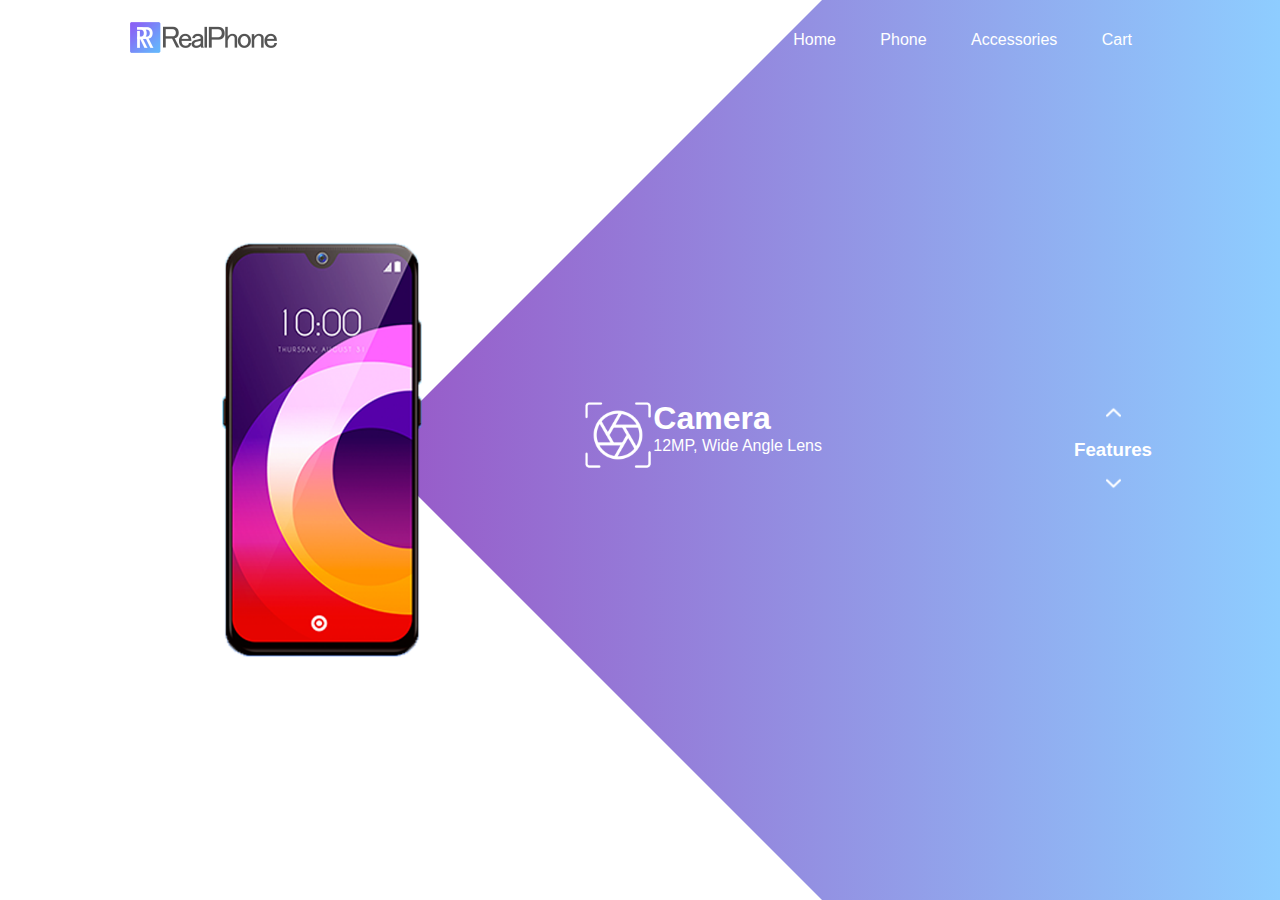
<file: Assignment 3/index.html>
<!DOCTYPE html>
<html>
<head>
	<title>Website design</title>
	<link rel="stylesheet" type="text/css" href="style.css">
</head>
<body>
	<div class="main">
		<nav>
			<div class="logo">
				<img src="logo.png">
			</div>
			<div class="nav-links">
				<ul>
					<li><a href="#">Home</a></li>
					<li><a href="#">Phone</a></li>
					<li><a href="#">Accessories</a></li>
					<li><a href="#">Cart</a></li>
				</ul>
			</div>
		</nav>

		<div class="information">
			<div class="overlay"></div>
			<img src="mobile.png" class="mobile">
			<div id="circle">
				<div class="feature one">
					<img src="camera.png">
					<div>
						<h1>Camera</h1>
						<p>12MP, Wide Angle Lens</p>
					</div>
				</div>
				<div class="feature two">
					<img src="processor.png">
					<div>
						<h1>Processor</h1>
						<p>Snapdragon Octa-core 11nm</p>
					</div>
				</div>
				<div class="feature three">
					<img src="display.png">
					<div>
						<h1>Display</h1>
						<p>6.5" Mini-Drop Fullscreen</p>
					</div>
				</div>
				<div class="feature four">
					<img src="battery.png">
					<div>
						<h1>Battery Life</h1>
						<p>5000mAh, 720Hrs Standby</p>
					</div>
				</div>
			</div>
		</div>

		<div class="controls">
			<img src="arrow.png" id="UpBtn">
			<h3>Features</h3>
			<img src="arrow.png" id="DownBtn">
		</div>

	</div>

	<script>
		var circle = document.getElementById('circle');
		var upBtn = document.getElementById('UpBtn');
		var downBtn = document.getElementById('DownBtn');

		var rotateValue = circle.style.transform;
		var rotateSum;


		upBtn.onclick = function()
		{
			rotateSum = rotateValue + "rotate(-90deg)";
			circle.style.transform = rotateSum;
			rotateValue = rotateSum;
		}

		downBtn.onclick = function()
		{
			rotateSum = rotateValue + "rotate(90deg)";
			circle.style.transform = rotateSum;
			rotateValue = rotateSum;
		}
	</script>


</body>
</html>
</file>
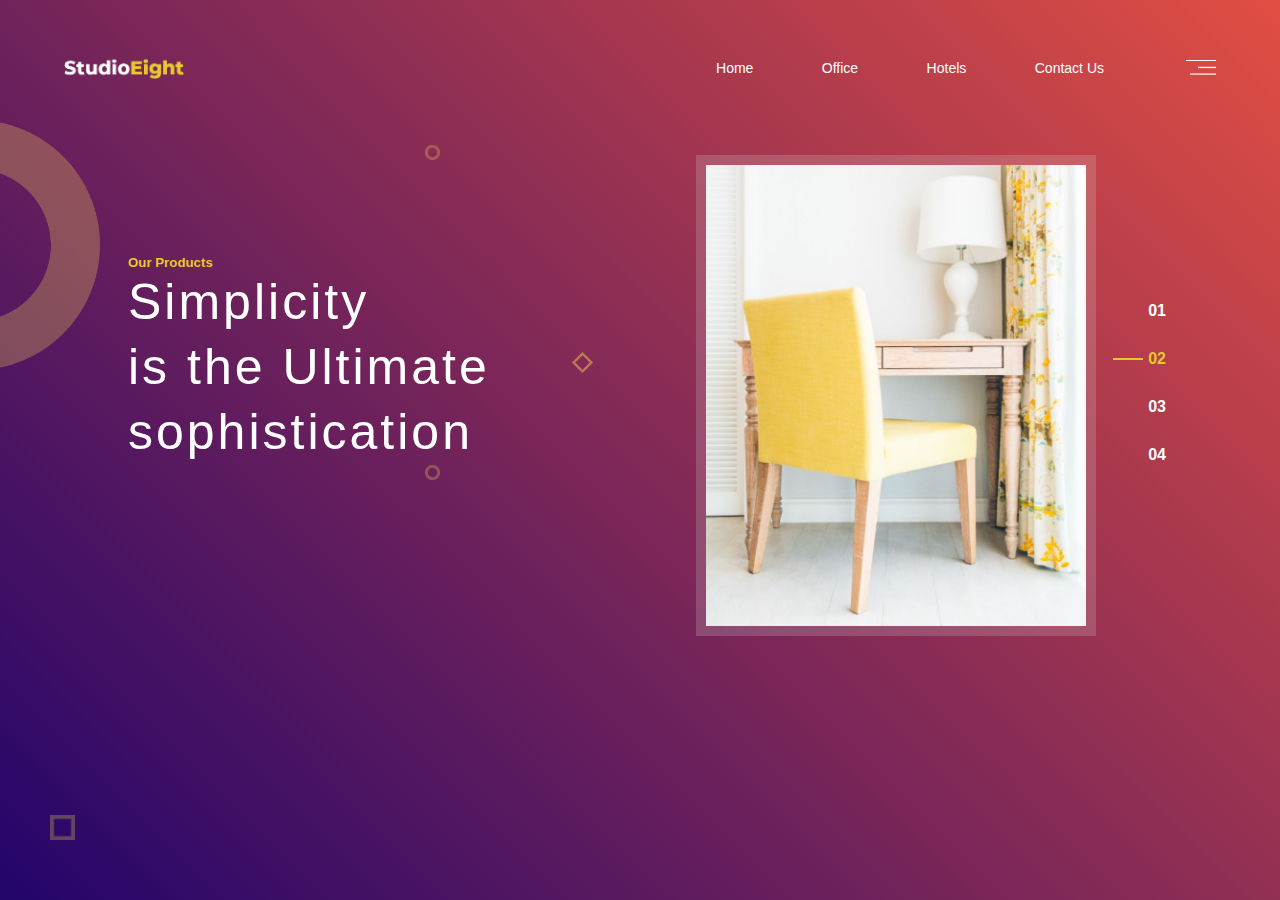
<file: Assignment 2/index (1).html>
<!DOCTYPE html>
<html>
<head>
	<title>Website with Gallery - Easy Tutorials</title>
	<link rel="stylesheet" href="style.css">
</head>
<body>

	<div class="container">
		<div class="navbar">
			<img src="logo.png" class="logo">
			<nav>
				<ul>
					<li><a href="">Home</a></li>
					<li><a href="">Office</a></li>
					<li><a href="">Hotels</a></li>
					<li><a href="">Contact Us</a></li>
				</ul>
			</nav>
			<img src="menu.png" class="menu-icon">
		</div>

		<div class="row">
			<div class="col">
				<div class="text-box">
					<h5>Our Products</h5>
					<h1><b>Simplicity</b><br> is the <b>Ultimate</b> sophistication</h1>
				</div>

				<img src="circle.png" class="small-icon1">
				<img src="circle.png" class="small-icon2">
				<img src="square.png" class="small-icon3">
				
			</div>
			<div class="col">
				<div class="gallery-box">
					<img src="pic2.jpg" id="gallery">

					<ul>
						<li class="btn">01</li>
						<li class="btn active">02</li>
						<li class="btn">03</li>
						<li class="btn">04</li>
					</ul>
				</div>
				
			</div>
		</div>
		
		<img src="circle.png" class="small-icon4">
		<img src="square.png" class="small-icon5">
	</div>

	<script>
		var btn = document.getElementsByClassName("btn"); 
		var gallery = document.getElementById("gallery");

		var images = new Array(
				"pic1.jpg",
				"pic2.jpg",
				"pic3.jpg",
				"pic4.jpg"

			);

			for(let i=0; i<btn.length; i++){
				btn[i].onclick = function()
				{
					gallery.src = images[i];
					let current = document.getElementsByClassName("active");
					current[0].className = current[0].className.replace("active","");
					this.className += " active";
				};
		}
	</script>

</body>
</html>
</file>
<file: Assignment 3/style.css>
* {
	margin: 0;
	padding: 0;
	font-family: sans-serif;
}

.main {
	width: 100%;
	height: 100vh;
	position: relative;
	overflow: hidden;
	background: linear-gradient(to right, #9c27b0, #8ecdff);
}

nav{
	width: 80%;
	position: sticky;
	margin: 20px auto;
	z-index: 1;
	display: flex;
	align-items: center;
}
.logo {
	flex-basis: 20%;
}
.logo img {
	width: 150px;
}
.nav-links {
	flex: 1;
	text-align: right;
}
.nav-links ul li {
	list-style: none;
	display: inline-block;
	margin: 0 20px;
}
.nav-links ul li a{
	color: #fff;
	text-decoration: none;
}
.information {
	width: 1000px;
	height: 1000px;
	position: absolute;
	top: 50%;
	left: -10%;
	transform: translateY(-50%);
}
#circle {
	width: 1000px;
	height: 1000px;
	position: absolute;
	top: 0;
	left: 0;
	border-radius: 50%;
	transform: rotate(0deg);
	transition: 1s;
}
.feature img {
	width: 70px;
}
.feature {
	position:absolute;
	display: flex;
	color: #fff;
}
feature div{
	margin-left: 30px;
}
feature div p{
	margin-top: 8px; 
}
.one {
	top:450px;
	right: 50px;
}
.two {
	top:150px;
	left: 350px;
	transform: rotate(-90deg);
}
.three {
	bottom: 450px;
	left: 50px;
	transform: rotate(-180deg);
}
.four {
	bottom: 150px;
	right: 350px;
	transform: rotate(-270deg);
}
.mobile {
	width: 200px;
	position: absolute;
	top:50%;
	left: 35%;
	transform: translateY(-50%);
	z-index: 1;
}
.controls{
	position: absolute;
	right: 10%;
	top: 50%;
	transform: translateY(-50%);
	text-align: center;
}
.controls h3{
	margin: 15px 0;
	color: #fff;
}
#UpBtn {
	width: 15px;
	cursor: pointer;
}
#DownBtn {
	width: 15px;
	cursor: pointer;
	transform: rotate(180deg);
}
.overlay{
	width: 0;
	height: 0;
	border-top: 500px solid #fff;
	border-right: 500px solid transparent;
	border-bottom: 500px solid #fff;
	border-left: 500px solid #fff;
	position: absolute;
	left: 0;
	top: 0;

}
</file>
<file: Assignment 2/style.css>
*{
	margin: 0;
	padding:0;
	font-family: sans-serif;
}

.container{
	width: 100%;
	min-height: 100vh ;
	background: linear-gradient(45deg, #22046b, #e14e42);
	color: #fff;
	position: relative;
}

.navbar{
	width: 90%;
	height: 15vh;
	margin:auto;
	display: flex;
	align-items: center;
}

.logo{
	width: 120px;
	cursor: pointer;
}

.menu-icon{
	width:30px;
	cursor: pointer;
	margin-left: 80px;
}

nav{
	flex: 1;
	text-align: right;
}

nav ul li{
	list-style: none;
	display: inline-block;
	margin-left: 60px;
}

nav ul li a{
	text-decoration: none;
	color: #fff;
	font-size: 14px;
	padding:5px 2px;
}


nav ul li a:hover{
	color: #e7c82f;

}

.row{
	width: 80%;
	min-height: 85vh;
	margin: auto;
	display: flex;
	flex-wrap: wrap;
}

.col{
	margin:20px 0;
	flex-basis: 50%;
	min-width: 300px;
	height: 100%;
	position: relative;

}

.text-box{
	max-width: 400px;
	margin-top: 100px;
}

.text-box h5{
	color: #e7c82f;

}


.text-box h1{
	font-size: 50px;
	font-weight: 100;
	letter-spacing: 3px;
	line-height: 65px;

}

.gallery-box{
	max-width: 400px;
	position: relative;
	margin:auto;
}

.gallery-box img{
	width: 100%;
	border:10px solid rgba(225,225,225,0.2);
	box-sizing: border-box;
}

.gallery-box ul{
	position: absolute;
	right: -100px;
	top: 50%;
	transform: translateY(-50%);

}

.gallery-box ul li{
	list-style: none;
	font-size: 16px;
	font-weight: bold;
	padding: 0 30px;
	margin-bottom: 30px;
	cursor: pointer;
	position: relative;

}

.gallery-box .active{
	color: #e7c82f;

}

.gallery-box ul li::after{
	content: ' ';
	width: 30px;
	height: 2px;
	background: transparent;
	position: absolute;
	top: 8px;
	left: -5px;

}


.gallery-box .active::after{
	background:#e7c82f;
 
}


.small-icon1{
	width: 15px;
	position: absolute;
	right: 200px;
	top:-10px;
	opacity: 0.3;
}

.small-icon2{
	width: 15px;
	position: absolute;
	right: 200px;
	bottom: :-100px;
	opacity: 0.3;
}

.small-icon3{
	width: 15px;
	position: absolute;
	right: 50px;
	top:200px;
	opacity: 0.5;
	transform: rotate(45deg);

}

.small-icon4{
	width: 250px;
	position: absolute;
	top:120px;
	left: -150px;
	opacity: 0.3;

}

.small-icon5{
	width: 25px;
	position: absolute;
	bottom: 60px;
	left:50px;
	opacity: 0.3;
}
</file>
